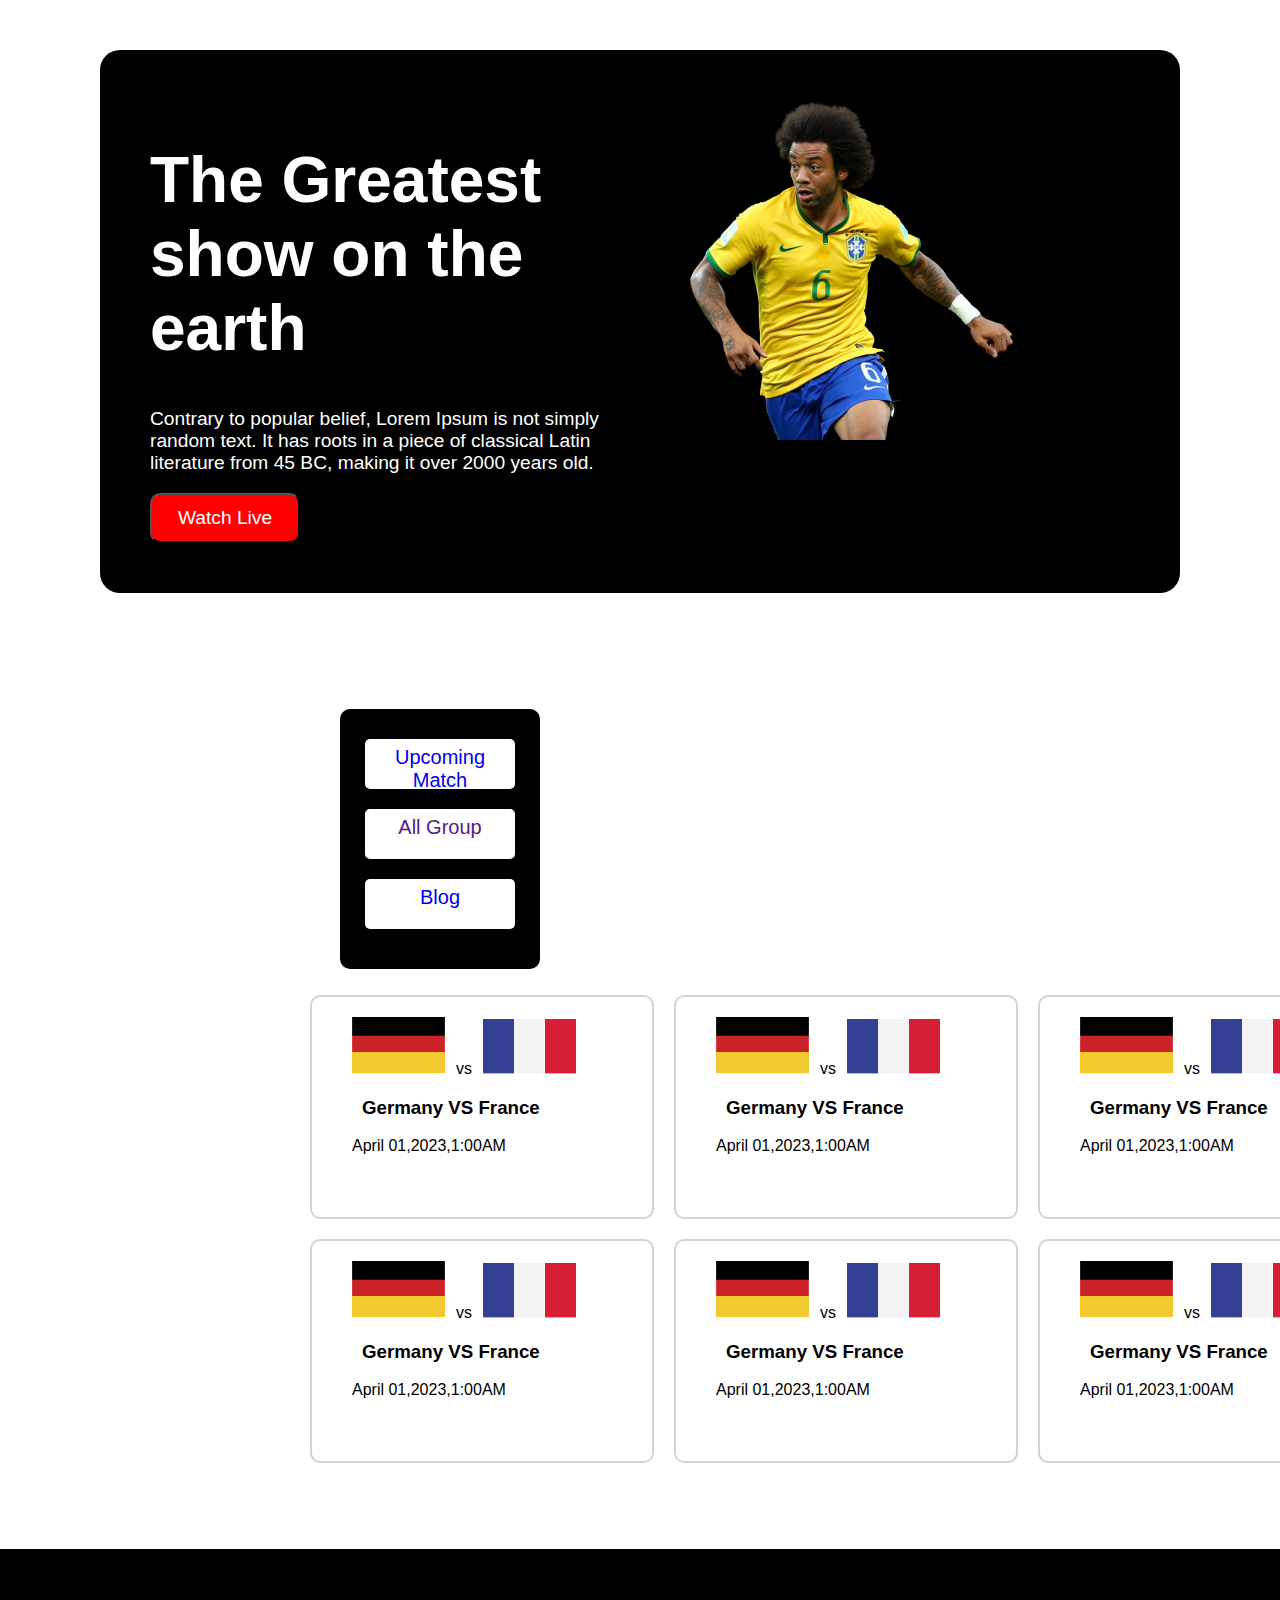
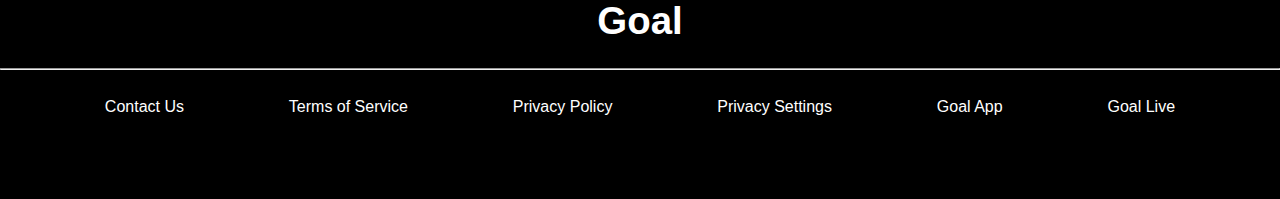
<file: upcoming-match.html>
<!DOCTYPE html>
<html lang="en">
<head>
    <meta charset="UTF-8">
    <meta http-equiv="X-UA-Compatible" content="IE=edge">
    <meta name="viewport" content="width=device-width, initial-scale=1.0">
    <link rel="stylesheet" href="styles/style.css">
    <link rel="stylesheet" href="styles/nav.css">
    <title>Upcoming Matches</title>
</head>
<body>
    <section class="header">
        <div class="written-part">
            <h1 class="heading">The Greatest show on the earth</h1>
            <p>Contrary to popular belief, Lorem Ipsum is not simply random text. It has roots in a piece of classical Latin literature from 45 BC, making it over 2000 years old.</p>
            <button class="header-btn"><span>Watch Live <i class="fa-solid fa-angle-right"></i></span></button>
        </div>
        <div class="photo">
            <img src="assets/Banner Image.png" alt="">
        </div>
    </section>
    <section class="body flex_container" >
        <div>
            <nav class="containar1">
                <ul>
                    <li>
                        <button><a href="upcoming-match.html">Upcoming Match</a></button>
                        <button><a href="">All Group</a></button>
                        <button><a href="index.html">Blog</a></button>
                    </li>
                </ul>
            </nav>
            <div class="container2 flex_container">
                <div class="item flag"><img src="assets/germany Flag.png" alt=""><span class="vs">vs</span><img src="assets/Flag.png" alt="">
                <h3>Germany VS France</h3>
                <p>April 01,2023,1:00AM</p>
                </div>
                <div class="item flag"><img src="assets/germany Flag.png" alt=""><span class="vs">vs</span><img src="assets/Flag.png" alt="">
                <h3>Germany VS France</h3>
                <p>April 01,2023,1:00AM</p>
                </div>
                <div class="item flag"><img src="assets/germany Flag.png" alt=""><span class="vs">vs</span><img src="assets/Flag.png" alt="">
                <h3>Germany VS France</h3>
                <p>April 01,2023,1:00AM</p>
                </div>
                <div class="item flag"><img src="assets/germany Flag.png" alt=""><span class="vs">vs</span><img src="assets/Flag.png" alt="">
                <h3>Germany VS France</h3>
                <p>April 01,2023,1:00AM</p>
                </div>
                <div class="item flag"><img src="assets/germany Flag.png" alt=""><span class="vs">vs</span><img src="assets/Flag.png" alt="">
                <h3>Germany VS France</h3>
                <p>April 01,2023,1:00AM</p>
                </div>
                <div class="item flag"><img src="assets/germany Flag.png" alt=""><span class="vs">vs</span><img src="assets/Flag.png" alt="">
                <h3>Germany VS France</h3>
                <p>April 01,2023,1:00AM</p>
                </div>
                
            </div>
        </div>
        
    </section>

    
</body>
<footer class="footer">
    <h1>Goal</h1>
    <hr>
    <div class="footer-nav">
        <div>Contact Us</div>
        <div>Terms of Service</div>
        <div>Privacy Policy</div>
        <div>Privacy Settings</div>
        <div>Goal App</div>
        <div>Goal Live</div>
    </div>

</footer>
</html>
</file>
<file: styles/style.css>
body{
    font-family: 'Poppins', sans-serif;
    margin: 0;
}
.header{
    display: flex;
    background-color: black;
    margin-top: 50px;
    margin-left: 100px;
    margin-right: 100px;
    border-radius: 20px;
    padding: 50px;

}
.written-part{
    color: white;
    width: 50%;
    font-size: larger;
}
.header-btn{
    background-color: red;
    height: 50px;
    width: 150px;
    color: white;
    font-size: 1em;
    border-radius: 10px;
}
.photo{
    padding-left: 50px;
}
.heading{
    font-size: 5vw;
}
.container2{
    display: grid;
    grid-template-columns:repeat(3,1fr);
    justify-content: space-between;
}
.item{
    margin: 10px;
    border: 2px solid lightgrey;
    border-radius: 10px;

}
.body{
    display: flex;
    justify-content: space-around;
    align-items: flex-start;
    margin-top: 50px;
    margin-left: 250px;
    margin-right: 100px;
    border-radius: 20px;
    padding: 50px;
    width: 50%;
    
}
.container1 .option{
    display: flex;
}
.time-chat{
    display: flex;
    margin-left: 10px;
    justify-content: space-evenly;
    
}
.transfer-btn{
    height: 25px;
    width: 70px;
    border-radius: 5px;
    padding-left: 10px;
    text-align: center;
    background-color:whitesmoke;
    margin-left: 10px;
    margin-top: 10px ;

}
.container1{
    border: 2px solid gray;
    text-decoration: none;
    background-color: yellow;
}
.container2 .item h3{
    margin-left: 10px;
}
.time-chat button{
        float: left;
        cursor: pointer;
        text-align: center;
        height: fit-content;
        width: fit-content;
}
.footer{
    background-color:black;
    height: 250px;
    width: 100%;
    color: white;

}
.footer h1{
    text-align: center;
    padding-top: 50px;
    font-size: 3vw;
}
.footer-nav{
    display: flex;
    justify-content: space-evenly;
    padding-top: 20px;
}
.flag{
    padding-left: 40px;
    padding-top: 20px;
    height: 200px;
    width: 300px;
}
.vs{
    padding-left: 10px;
    padding-right: 10px;
}
@media screen and (max-width:576px) {
    .container2{
        grid-template-columns:repeat(1,1fr);
    }
    .footer-nav{
        flex-direction: column;
        align-items: center;
    }
    .header{
        flex-direction: column;
    }
    @media screen and (min-width:577px) and (max-width:768px) {
        .container2{
            grid-template-columns:repeat(2,1fr);
        }
        .container1{
            flex-direction: row;
        }
        .footer-nav{
            flex-direction: calc(25%);
        }
    }
}
.header:hover .marcelo{
    transform: rotate(-60deg);
    transform-origin: bottom right;
}
.header:hover .ball{
    transform: translate(-200px,-300px);
}
.ball{
    height:100px;
    width: 100px;
    border-radius: 50px;
    background-color: white;
    position: relative;
    bottom: 100px;
    right: 100px;
    transition: transform 1s ease-out 0.3s;
}
.marcelo{
    transition: transform 0.5s ease-in;
}
</file>
<file: styles/nav.css>
nav li{
    list-style: none;
    height: 250px;
    width: 200px;
    background-color:black;
    color: white;
    padding-top: 10px;
    border-radius: 10px;
}
nav li a{
    text-decoration: none;
    font-size: 20px;

}
nav li button:hover{
    background-color: red;
}
nav li button{
    display: flex;
    height: 50px;
    width: 150px;
    border: 2px solid white;
    border-radius: 5px;
    justify-content: center;
    margin-left: 25px;
    margin-top: 20px;
    margin-bottom: 10px;
    background-color: white;
    padding-top: 5px;
}
</file>
